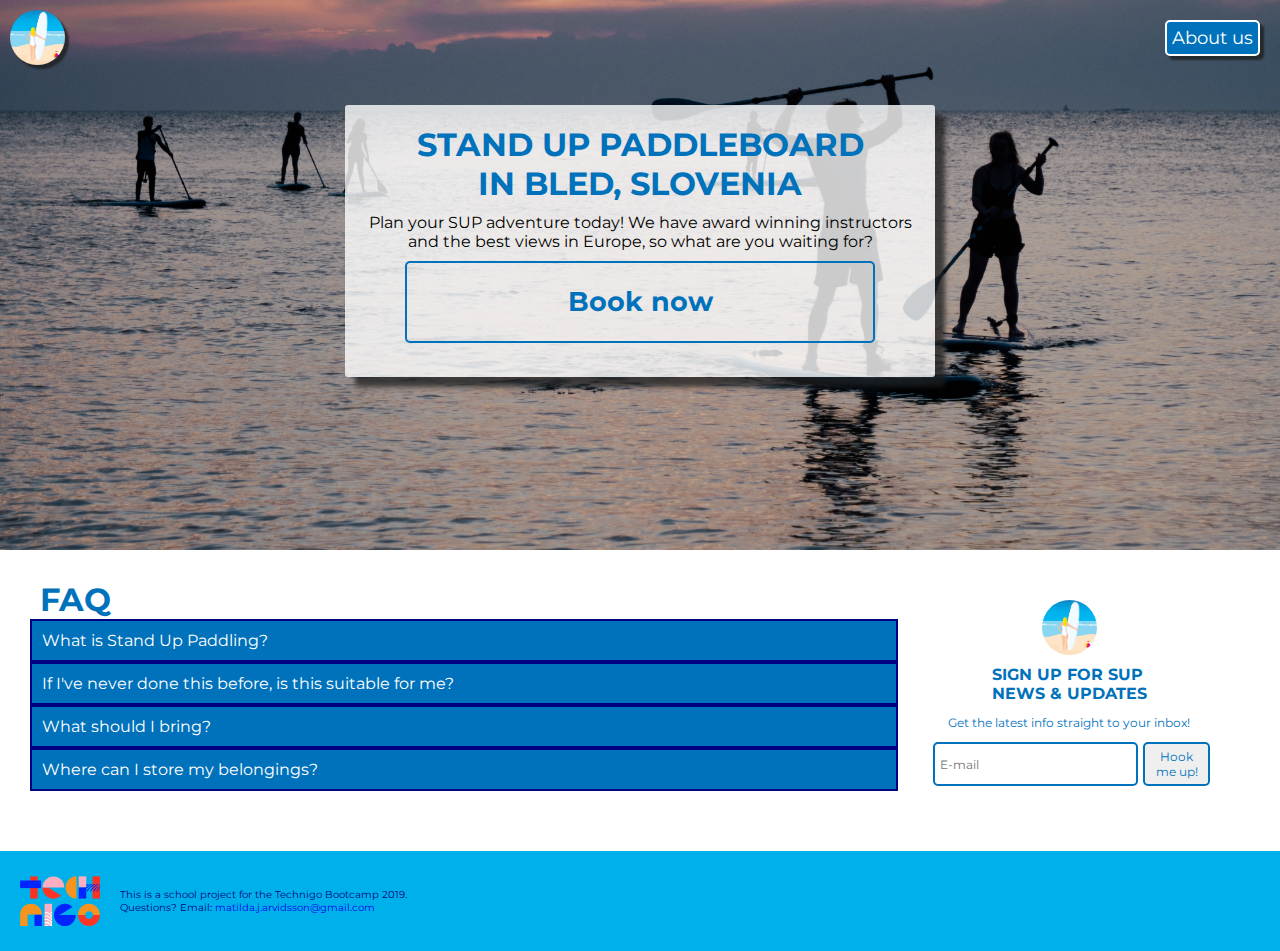
<file: index.html>
<!DOCTYPE html>
<html>

<head>
  <meta charset="utf-8" />
  <meta name="viewport" content="width=device-width, initial-scale=1.0" />
  <title>Project 3: The Business Site</title>
  <link rel="stylesheet" href="./style.css">
  <link href="https://fonts.googleapis.com/css?family=Montserrat|Open+Sans+Condensed:300|Playfair+Display&display=swap"
    rel="stylesheet">
  <!-- dont forget to add a css file and link it here! -->
</head>

<body>
  <!-- Header -->
  <div class="header-n-content">
    <header>
      <div class="hero-image">
        <div class="menu">
          <a href="#">
            <img src="logo.jpeg" alt="Picture of surfer girl">
          </a>
          <a href="#">
            <p>About us</p>
          </a>
        </div>

        <div class="hero-text">
          <h1>Stand Up Paddleboard<br> in Bled, slovenia</h1>
          <p>Plan your SUP adventure today! We have award winning instructors and the best views in Europe, so what are
            you waiting for?</p>
          <div id="button" class="button">
            <h2 id="h2">Book now</h2>
          </div>
          <form class="bookingForm" action="http://httpbin.org/anything" method="POST">
            <label> Number of people:
              <select name="numberOfPeople" id="numberOfPeople" required>
                <option value="1">1 person</option>
                <option value="2">2 people</option>
                <option value="3">3 people</option>
                <option value="4">4 people</option>
                <option value=">4">More than 4 people</option>
              </select>
            </label>
            <label>Pick a date:
              <input type="date" name="date" required>
            </label>
            <label>What time would you prefer:
              <div class="checkbox">
                <input type="checkbox" name="time" value="morning"> Morning 10:00-12:00
              </div>
              <div class="checkbox">
                <input type="checkbox" name="time" value="mid-day"> Mid-day 12:00-14:00
              </div>
              <div class="checkbox">
                <input type="checkbox" name="time" value="afternoon"> Afternoon 14:00-16:00
              </div>
              <div class="checkbox">
                <input type="checkbox" name="time" value="sunset"> Sunset 19:00-21:00
              </div>
            </label>
            <label>What's your name?
              <input type="text" name="name" required>
            </label>
            <label>Your cellphone:
              <input type="tel" name="telephoneNumber" required>
            </label>
            <label>E-mail:
              <input type="email" name="email" required>
            </label>
            <label>Anything we should know:
              <input type="text" name="note" class="message">
            </label>
            <button type="submit">Submit</button>
          </form>
        </div>

      </div>
    </header>

    <!-- Content (Signup form) -->
    <div class="tablet-view">
      <section class="accordion">
        <!-- Accordion -->
        <h1>FAQ</h1>
        <div class="question" id="section1">What is Stand Up Paddling?</div>
        <div class="answer1">
          <p>It's a really fun sport where you stand on a board and paddle with a paddle!</p>
        </div>

        <div class="question" id="section2">If I've never done this before, is this suitable for me?</div>
        <div class="answer2">
          <p>Yes, yes, yes, even your grandmother could probably do it! As long as you can swim if (and I do say IF),
            you
            fall in the water you should be fine and have so much fun on the water.</p>
        </div>

        <div class="question" id="section3">What should I bring?</div>
        <div class="answer3">
          <p>Swimming suit or training clothes for comfortability, sunscreen, sunhat and a sunny mood.</p>
        </div>

        <div class="question" id="section4">Where can I store my belongings?</div>
        <div class="answer4">
          <p>Our instructor has a waterproof bag where you can put your valuables, but the bag is not big so don't
            bring
            too
            much! </p>
        </div>
      </section>

      <!-- Content (Newsletter) -->
      <section class="newsletter">
        <img src="logo.jpeg" alt="Surfer-girl">
        <h2>Sign up for sup <br>news & updates</h2>
        <p>Get the latest info straight to your inbox!</p>
        <form class="signUp" action="http://httpbin.org/anything" method="POST">
          <div>
            <input type="email" name="email" placeholder="E-mail" required>
            <button type="submit">Hook me up!</button>
          </div>
        </form>
      </section>
    </div>
  </div>

  <!-- Footer -->
  <div class="footer">
    <footer>
      <img src="technigo-logo.svg" alt="Technigo logo">
      <div class="footer-text">
        <p> This is a school project for the Technigo Bootcamp 2019.<br>Questions? Email: <a
            href="mailto:matilda.j.arvidsson@gmail.com">matilda.j.arvidsson@gmail.com</a>
        </p>
      </div>
    </footer>
  </div>
  <script type="text/javascript" src="./script.js"></script>
</body>

</html>
</file>
<file: style.css>
body {
  color: #0072bb;
  height: 100%;
  margin: 0; /*So that hero-image is all the way up*/
  font-family: 'Montserrat', sans-serif;
  display: flex;
  flex-direction: column;
  justify-content: space-between;
}

/***HEADER***/
header {
  margin: 0;
}
.hero-image {
  background-image: linear-gradient(rgba(0, 0, 0, 0.2), rgba(0, 0, 0, 0.2)), url("surfpic.jpg"); /*För att tona ner bilden lite*/
  display: flex;
  flex-direction: column;
  height:550px;
  width: 100%;
  background-position: center; /*Centers the image vertically*/
  background-repeat: no-repeat; /*The image should only be shown once*/
  background-size: cover; /*Makes the image fit*/
  /* position: relative; */
}
.menu{
  display: flex;
  justify-content: space-between;
}
a {
  text-decoration: none;
}

/***HEADER - about us***/
.menu p{
  border: 2px solid white;
  border-radius: 5px;
  font-family: "montserrat", sans-serif;
  color: white;
  padding: 5px;
  background-color: #0072bb;
  font-size: 18px;
  margin: 20px;
  box-shadow: 4px 4px 2px 0px rgba(30, 30, 30, 0.75);
}

/***HEADER - logo***/
.menu img {
  height: 55px;
  border-radius: 50%;
  margin: 10px;
  box-shadow: 4px 4px 2px 0px rgba(30, 30, 30, 0.75);
}

/***HEADER - white card***/
.hero-text {
  margin: 5px 15px 50px 15px;
  text-align: center;
  display: flex;
  flex-direction: column;
  padding: 10px;
  background:rgba(255, 255, 255, 0.795);
  border-radius: 3px;
  box-shadow: 10px 10px 5px 0px rgba(30, 30, 30, 0.75);
  position: absolute; /*Because safari didn't like my form*/
  top: 100px;
}

.hero-text p{
  color:black;
  margin: 10px;
}
h1 {
  margin: 0;
  padding: 10px 10px 0 10px;
  text-transform: uppercase;
}
.button {
  border: 2px solid #0072bb;
  border-radius: 5px;
  font-family: "montserrat", sans-serif;
  color: #0072bb;
  font-size: 18px;
  margin: 0 50px;
}

/***FORM***/
.bookingForm{
  display:flex;
  flex-direction: column;
  background:azure;
  padding: 10px;
  border: 2px solid #0072bb;
  border-radius: 5px;
  height:0px; /*So the form doesn't take up any space when it's not open*/
  visibility: hidden;
}
label{
  margin: 8px 0;
}
input{
  border: 1px solid #0072bb;
  width:100%;
  background: white;
}
select{
  border: 1px solid #0072bb;
  width:100%;
  background: white;
}
.checkbox{
  display: flex;
  align-items: left;
  margin: 5px 0;
  border: 1px solid #0072bb;
  border-radius: 5px;
  white-space: nowrap; /*So the text is one row and not two*/
}
.bookingForm button{
  border: 2px solid #0072bb;
  border-radius: 5px;
  font-family: "montserrat", sans-serif;
  color: #0072bb;
  font-size: 18px;
  margin: 8px 0 0 0;
}
.message{
  height: 80px;
  width: 100%;
}
.active + .bookingForm {
  display:block;
  text-align: left;
  opacity:1;
  height:100%;
  visibility: visible;
}

/***FAQ-accordion***/
.accordion{
  padding: 0 10px 30px 10px;
  background-color: #00b0ea;
  margin:0;
}
.question {
  background: #0072bb;
  color: white;
  padding:10px;
  border: 2px solid navy;
}
.answer1, .answer2, .answer3, .answer4{
  background: white;
  padding:10px;
  display: none;
  height:0;
}
.open {
  background: navy;
}
.open + .answer1, .open + .answer2, .open + .answer3, .open + .answer4{
  display: flex;
  height:100%;
}

/***NEWSLETTER***/
.newsletter{
  display: flex;
  flex-direction: column;
  align-items: center;
  font-size: 12px;
  margin:5px 0 0 0;
  }
  .newsletter img {
    height: 55px;
    width: 55px;
    border-radius: 50%;
    padding: 10px;
  }
  .newsletter h2 {
    margin: 0;
    font-size: 16px;
    text-transform: uppercase;
  }
  .newsletter div{
    display: flex;
    flex-direction: row;
  }
  .newsletter button, .newsletter input{
    margin: 0 0 0 5px;
    border: 2px solid #0072bb;
  border-radius: 5px;
  font-family: "montserrat", sans-serif;
  color: #0072bb;
  font-size: 12px;
  padding: 5px;
  }

  /***FOOTER***/
  footer {
    background-color: #00b0ea;
    font-size: 10px;
    color: navy;
    height: 100px;
    display: flex; /*To center*/
    align-items: center; /*vertical center */
    margin-top: 10px;
  }
  footer img{
    width: 80px;
    margin: 20px;
  }
  footer a{
    text-decoration: none;
  }

  /***MEDIA QUERIES***/

/************************************************/

/***TABLET***/
@media (min-width: 668px) and (max-width: 1024px){
  .hero-text{
    width: 270px;
    align-self: center;
    top: 80px;
  }
  .active + .bookingForm{
    width: 400px;
    align-self: center;
  }
  .tablet-view{
    display:flex;
    justify-content: space-between;
    padding: 20px;
  }
  .accordion{
    background-color: white;
    width: 60%;
  }
  .open + .answer1, .open + .answer2, .open + .answer3, .open + .answer4{
    height:auto;
    background-color: #00b0ea;
    color: navy;
  }
  .newsletter{
    margin: 10px;
  }

}

/***DESKTOP***/
@media (min-width: 1025px){
  .menu img:hover{
    height: 65px;
    padding:5px;
  }
  .menu p:hover{
    background-color: rgba(0, 0, 0, 0);
  }
  .button:hover {
    background-color: #0072bb;
    color:white;
    }
  .hero-text{
    width: 570px;
    align-self: center;
  }
  .active + .bookingForm{
    width: 400px;
    align-self: center;
  }
  .tablet-view{
    display:flex;
    justify-content: space-between;
    padding: 20px;
  }
  .accordion{
    background-color:white;
    flex: 1;
  }
  .open + .answer1, .open + .answer2, .open + .answer3, .open + .answer4{
    height:auto;
    background-color: azure;
  }
  .newsletter{
    margin: 20px 50px 20px 20px;
  }
}
</file>
